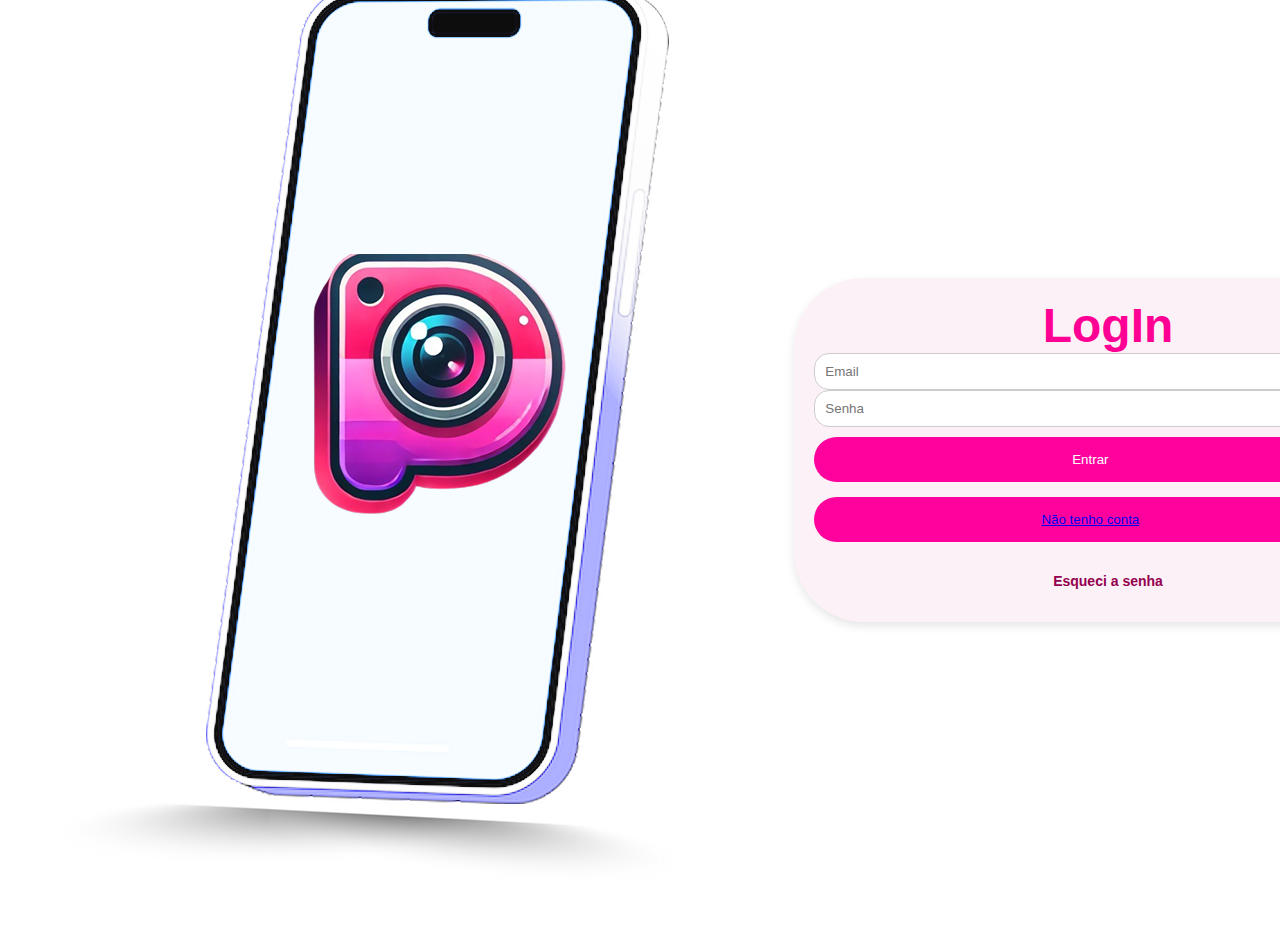
<file: index.html>
<!DOCTYPE html>
<html lang="pt-BR">
<head>
    <meta charset="UTF-8">
    <meta name="viewport" content="width=device-width, initial-scale=1.0">
    <title>Pinkle</title>
    <link rel="stylesheet" href="style.css">
    <script defer src="login.js"></script> <!-- Defer para carregar após o HTML -->
    <link rel="icon" href="icon.png">
</head>
<body>
    <img src="celular.png" alt="">

    <div class="container">
        <div class="form-container" id="login-form">
            <div class="login">LogIn</div>
            <input type="text" id="email" placeholder="Email">
            <input type="password" id="password" placeholder="Senha">
            <button id="login-button">Entrar</button>
            <p id="message"></p>
            <button><a href="cadastro.html">Não tenho conta</a></button>
            <p><a href="recuperacao1.html" class="forgot-password">Esqueci a senha</a></p>
            <p id="message"></p> <!-- Para exibir mensagens de erro/sucesso -->
        </div>
    </div>
</body>
</html>
</file>
<file: style.css>
* {
    margin: 0;
    padding: 0;
    box-sizing: border-box;
}
@import url('https://fonts.googleapis.com/css2?family=Dancing+Script:wght@400..700&display=swap');

body {
    font-family: Arial, sans-serif;
    display: flex;
    justify-content: center;
    align-items: center;
    height: 100vh;
    background-color: white;
}

h2{
    font-family: "Dancing Script", cursive;
    color: #ccc;
}
#message {
    font-size: 12px; /* Reduz o tamanho da fonte */
    color: red;
    margin-top: 5px;
}

.img img {
    width: 0px; 
    height: auto; 
}

.form-container {
    flex: 1;
    display: flex;
    flex-direction: column;
    text-align: center;
}

input {
    margin: 10px, 10px ;
    padding: 10px;
    border: 1px solid #ccc;
    border-radius: 15px;
    width: 93%;
}

button {
    background: #ff029e;
    color: white;
    padding: 15px;
    border: none;
    border-radius: 30px;
    cursor: pointer;
    margin-top: 10px;
    width: 94%;
}

button:hover {
    background: #d3007b;
}

.forgot-password {
    color: #93004f;
    text-decoration: none;
    font-size: 14px;
    margin-top: 10px;
}

.forgot-password:hover {
    text-decoration: underline;
}


.login {
    color: rgb(255, 0, 149);
    font-size: 3rem;
    font-weight: 700;
    width: 22ch;
    animation:typing 3s;
}

.login span {
    color: #ff5a78;
}

.container {
    display: flex;
    background: rgb(253, 241, 248);
    padding: 20px;
    border-radius: 70px;
    box-shadow: 0px 4px 10px rgba(0, 0, 0, 0.1);
    width: 340px;
    gap: 15px;
    font-size: 3rem;
    font-weight: 700;
    width: 22ch;
    animation:typing 3s;
}

@keyframes typing {
    0% {
        width: 0;
    }
    40% {
        width: 22ch;
    }
    
}
</file>
